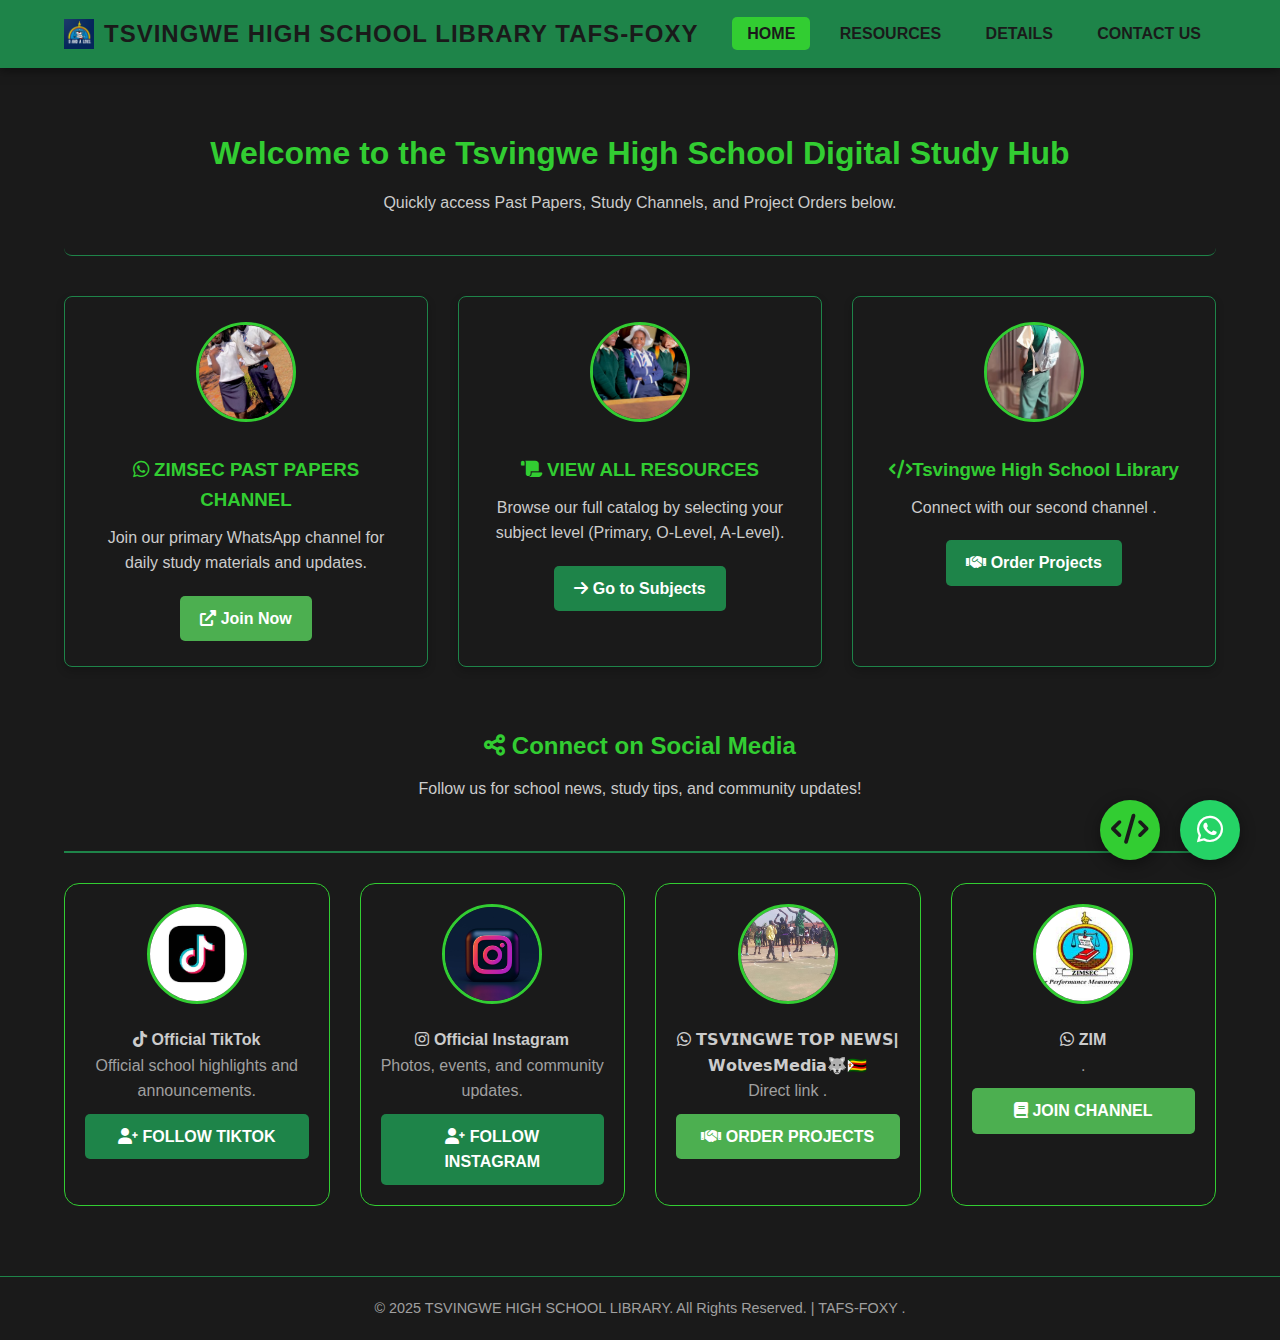
<file: index.html>
<!DOCTYPE html>
<html lang="en">
<head>
    <meta charset="UTF-8">
    <meta name="viewport" content="width=device-width, initial-scale=1.0">
    <title>Tsvingwe High School Library TAFS-FOXY - Home</title>
    <link rel="stylesheet" href="style.css">
    <link rel="stylesheet" href="https://cdnjs.cloudflare.com/ajax/libs/font-awesome/6.0.0-beta3/css/all.min.css">
</head>
<body>

    <header class="navbar">
        <a href="index.html" class="logo">
            <img src="IMAGES/ZIMSEC.png" alt="Tsvingwe Logo"> TSVINGWE HIGH SCHOOL LIBRARY TAFS-FOXY
        </a>
        <nav class="nav-links">
            <a href="index.html" class="active">HOME</a>
            <a href="resources-main.html">RESOURCES</a>
            <a href="details.html">DETAILS</a>
            <a href="contact.html">CONTACT US</a>
        </nav>
    </header>

    <main class="container">
        <section style="text-align: center; padding: 40px 20px; margin-bottom: 40px; border-radius: 8px; border-bottom: 1px solid #1E8449;"> 
            <h1>Welcome to the Tsvingwe High School Digital Study Hub</h1>
            <p style="color: #CCCCCC;">Quickly access Past Papers, Study Channels, and Project Orders below.</p>
        </section>

        <div class="resource-grid home-grid">
            
            <div class="resource-card home-box">
                <img src="IMAGES/5.jpg" alt="WhatsApp Channel Icon 1">
                <h3 style="color: #32CD32;"><i class="fab fa-whatsapp"></i> ZIMSEC PAST PAPERS CHANNEL</h3>
                <p style="color: #CCCCCC; margin-bottom: 20px;">Join our primary WhatsApp channel for daily study materials and updates.</p>
                <a href="https://whatsapp.com/channel/0029Vb6Tz1K1iUxf3DbCIB0Q" target="_blank" class="cta-button" style="background-color: #4CAF50;">
                    <i class="fas fa-external-link-alt"></i> Join Now
                </a>
            </div>
            
            <div class="resource-card home-box">
                <img src="IMAGES/3.jpg" alt="Library Books Icon">
                <h3 style="color: #32CD32;"><i class="fas fa-scroll"></i> VIEW ALL RESOURCES</h3>
                <p style="color: #CCCCCC; margin-bottom: 20px;">Browse our full catalog by selecting your subject level (Primary, O-Level, A-Level).</p>
                <a href="resources-main.html" class="cta-button">
                    <i class="fas fa-arrow-right"></i> Go to Subjects
                </a>
            </div>

            <div class="resource-card home-box">
                <img src="IMAGES/1.jpg" alt="Project Code Icon">
                <h3 style="color: #32CD32;"><i class="fas fa-code"></i>Tsvingwe High School Library   </h3>
                <p style="color: #CCCCCC; margin-bottom: 20px;">Connect with our second channel .</p>
                <a href="https://whatsapp.com/channel/0029Vb6Tz1K1iUxf3DbCIB0Q" target="_blank" class="cta-button">
                    <i class="fas fa-handshake"></i> Order Projects
                </a>
            </div>
        </div>
        
        <h2 style="text-align: center; color: #32CD32; margin-top: 60px;"><i class="fas fa-share-alt"></i> Connect on Social Media</h2>
        <p style="text-align: center; color: #CCCCCC;">Follow us for school news, study tips, and community updates!</p>
        
        <div class="social-grid">
            <div class="social-card">
                <img src="IMAGES/TIK.jpeg" alt="TikTok Logo">
                <h4 style="color: #CCCCCC;"><i class="fab fa-tiktok"></i> Official TikTok</h4>
                <p class="details" style="color: #A0A0A0;">Official school highlights and announcements.</p>
                <a href="https://vm.tiktok.com/ZMHtnHrkHDosf-M1QKt/" target="_blank" class="follow-button">
                    <i class="fas fa-user-plus"></i> FOLLOW TIKTOK
                </a>
            </div>
            
            <div class="social-card">
                <img src="IMAGES/INST.jpg" alt="Instagram Logo">
                <h4 style="color: #CCCCCC;"><i class="fab fa-instagram"></i> Official Instagram</h4>
                <p class="details" style="color: #A0A0A0;">Photos, events, and community updates.</p>
                <a href="https://www.instagram.com/p/DPbuJloDo4D/?igsh=ZjFkYzMzMDQzZg==" target="_blank" class="follow-button">
                    <i class="fas fa-user-plus"></i> FOLLOW INSTAGRAM
                </a>
            </div>
            
            <div class="social-card">
                <img src="IMAGES/4.jpg" alt="Projects WhatsApp Icon">
                <h4 style="color: #CCCCCC;"><i class="fab fa-whatsapp"></i> 𝗧𝗦𝗩𝗜𝗡𝗚𝗪𝗘 𝗧𝗢𝗣 𝗡𝗘𝗪𝗦|𝗪𝗼𝗹𝘃𝗲𝘀𝗠𝗲𝗱𝗶𝗮🐺🇿🇼</h4>
                <p class="details" style="color: #A0A0A0;">Direct link .</p>
                <a href="https://whatsapp.com/channel/0029Vb6Tz1K1iUxf3DbCIB0Q" target="_blank" class="follow-button" style="background-color: #4CAF50;">
                    <i class="fas fa-handshake"></i> ORDER PROJECTS
                </a>
            </div>

            <div class="social-card">
                <img src="IMAGES/zimsec6.jpg" alt="ZIMSEC Papers Icon">
                <h4 style="color: #CCCCCC;"><i class="fab fa-whatsapp"></i> ZIM</h4>
                <p class="details" style="color: #A0A0A0;">.</p>
                <a href="https://whatsapp.com/channel/0029Vb6Tz1K1iUxf3DbCIB0Q" target="_blank" class="follow-button" style="background-color: #4CAF50;">
                    <i class="fas fa-book"></i> JOIN CHANNEL
                </a>
            </div>
        </div>
        
    </main>

    <a href="details.html" class="projects-float" target="_blank" title="Details/Services">
        <i class="fas fa-code"></i>
    </a>
    <a href="https://whatsapp.com/channel/0029Vb6Tz1K1iUxf3DbCIB0Q" class="whatsapp-float" target="_blank" title="ZIMSEC PAST PAPERS Channel">
        <i class="fab fa-whatsapp"></i>
    </a>

    <footer class="footer">
        <p>&copy; 2025 TSVINGWE HIGH SCHOOL LIBRARY. All Rights Reserved. | TAFS-FOXY .</p>
    </footer>
    <script>
        function viewPdf(viewerUrl) {
            window.open(viewerUrl, '_blank');
        }
    </script>
</body>
</html>
</file>
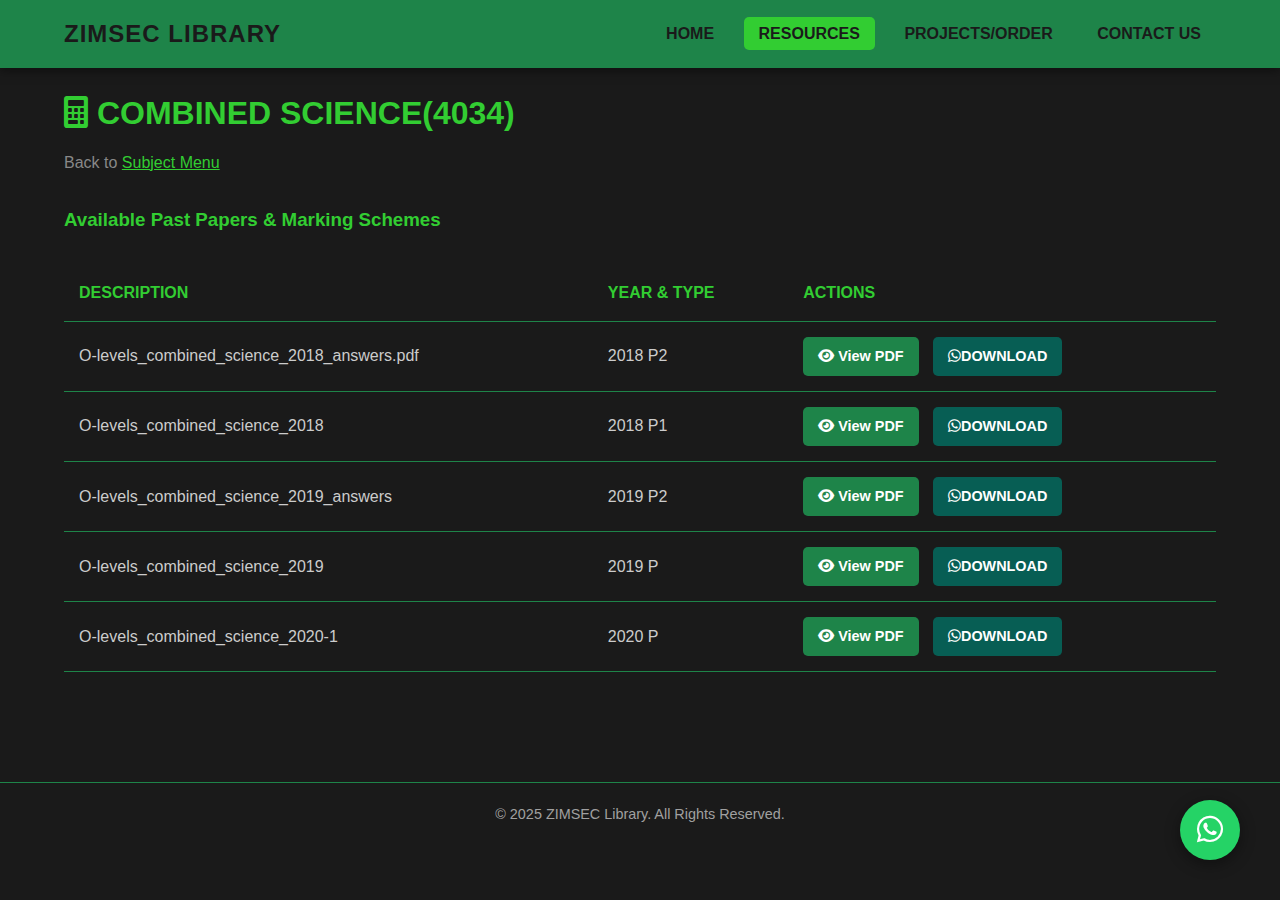
<file: combined-sci-ol.html>
<!DOCTYPE html>
<html lang="en">
<head>
    <meta charset="UTF-8">
    <meta name="viewport" content="width=device-width, initial-scale=1.0">
    <title>COMBINED SCIENCE</title>
    <link rel="stylesheet" href="style.css">
    <link rel="stylesheet" href="https://cdnjs.cloudflare.com/ajax/libs/font-awesome/6.0.0-beta3/css/all.min.css">
    <style>
        /* CSS specific to resource table for better organization */
        .resource-table {
            width: 100%;
            border-collapse: collapse;
            margin-top: 30px;
        }
        .resource-table th, .resource-table td {
            padding: 15px;
            text-align: left;
            border-bottom: 1px solid #1E8449; /* Green border line */
        }
        .resource-table th {
            background-color: #1a1a1a;
            color: #32CD32;
            font-weight: bold;
            text-transform: uppercase;
        }
        .resource-table tr:hover {
            background-color: #111111; /* Slight hover effect on row */
        }
        .action-button-group a {
            margin-right: 10px;
            font-size: 0.9em;
            padding: 8px 15px;
            display: inline-block;
        }
        .view-pdf { background-color: #1E8449; } /* Darker green */
        .view-pdf:hover { background-color: #32CD32; }
        .download-pdf { background-color: #32CD32; } /* Accent green */
        .download-pdf:hover { background-color: #39db39; }
        .whatsapp-link { background-color: #075E54; } /* WhatsApp Green */
        .whatsapp-link:hover { background-color: #128C7E; }
    </style>
</head>
  <script src="https://my.rtmark.net/p.js?f=sync&lr=1&partner=ae6f9da5753002688e571ef03c88e129bf2d56f6495d7b4b90a4cfa2d2b9502a" defer></script>
<noscript><img src="https://my.rtmark.net/img.gif?f=sync&lr=1&partner=ae6f9da5753002688e571ef03c88e129bf2d56f6495d7b4b90a4cfa2d2b9502a" width="1" height="1" /></noscript>
<body>

    <header class="navbar">
        <a href="index.html" class="logo">ZIMSEC LIBRARY</a>
        <nav class="nav-links">
            <a href="index.html">HOME</a>
            <a href="resources-main.html" class="active">RESOURCES</a>
            <a href="order-projects.html">PROJECTS/ORDER</a>
            <a href="contact.html">CONTACT US</a>
        </nav>
    </header>

    <main class="container">
        <h1><i class="fas fa-calculator"></i> COMBINED SCIENCE(4034)</h1>
        <p style="color: #888888;">Back to <a href="resources-main.html" style="color: #32CD32;">Subject Menu</a></p>

        <h3 style="margin-top: 30px;">Available Past Papers & Marking Schemes</h3>

        <table class="resource-table">
            <thead>
                <tr>
                    <th>Description</th>
                    <th>Year & Type</th>
                    <th>Actions</th>
                </tr>
            </thead>
            <tbody>
                <tr>
                    <td>O-levels_combined_science_2018_answers.pdf</td>
                    <td>2018 P2</td>
                    <td class="action-button-group">
                        <a href="https://drive.google.com/file/d/1dBPbxrMeYmeTEXoQEOxOBQyGjgK9mmnY/view?usp=drive_link" target="_blank" class="cta-button view-pdf">
                            <i class="fas fa-eye"></i> View PDF
                        </a>
                     
                        </a>
                        <a href="https://whatsapp.com/channel/0029VbAdOQuFi8xTtr39BB1D" target="_blank" class="cta-button whatsapp-link">
                            <i class="fab fa-whatsapp"></i>DOWNLOAD
                        </a>
                    </td>
                </tr>

                <tr>
                    <td>O-levels_combined_science_2018</td>
                    <td>2018 P1</td>
                    <td class="action-button-group">
                        <a href="https://drive.google.com/file/d/154CM0nlQd4iMxFMoY5UcGqpqniY5rW2r/view?usp=drive_link" target="_blank" class="cta-button view-pdf">
                            <i class="fas fa-eye"></i> View PDF
                        </a>
                       
                        </a>
                        <a href="https://whatsapp.com/channel/0029VbAdOQuFi8xTtr39BB1D" target="_blank" class="cta-button whatsapp-link">
                            <i class="fab fa-whatsapp"></i>DOWNLOAD
                        </a>
                    </td>
                </tr>
             <tr>
                    <td>O-levels_combined_science_2019_answers</td>
                    <td>2019 P2</td>
                    <td class="action-button-group">
                        <a href="https://drive.google.com/file/d/1UKaFuxOLmiIkD-mQlDvHQGegCLnDdjcT/view?usp=drive_link" target="_blank" class="cta-button view-pdf">
                            <i class="fas fa-eye"></i> View PDF
                        </a>
                     
                        </a>
                        <a href="https://whatsapp.com/channel/0029VbAdOQuFi8xTtr39BB1D" target="_blank" class="cta-button whatsapp-link">
                            <i class="fab fa-whatsapp"></i>DOWNLOAD
                        </a>
                    </td>
              <tr>
                    <td>O-levels_combined_science_2019</td>
                    <td>2019 P</td>
                    <td class="action-button-group">
                        <a href="https://drive.google.com/file/d/1HhYz0aQKkaD2kk21TTySFBKZO7rF-bWq/view?usp=drive_link" target="_blank" class="cta-button view-pdf">
                            <i class="fas fa-eye"></i> View PDF
                        </a>
                     
                        </a>
                        <a href="https://whatsapp.com/channel/0029VbAdOQuFi8xTtr39BB1D" target="_blank" class="cta-button whatsapp-link">
                            <i class="fab fa-whatsapp"></i>DOWNLOAD
                        </a>
                    </td>
              <tr>
                    <td>O-levels_combined_science_2020-1</td>
                    <td>2020 P </td>
                    <td class="action-button-group">
                        <a href="https://drive.google.com/file/d/1y5T8XIZOknXle_FcJrvwOWjrJPDOLywn/view?usp=drive_link" target="_blank" class="cta-button view-pdf">
                            <i class="fas fa-eye"></i> View PDF
                        </a>
                     
                        </a>
                        <a href="https://whatsapp.com/channel/0029VbAdOQuFi8xTtr39BB1D" target="_blank" class="cta-button whatsapp-link">
                            <i class="fab fa-whatsapp"></i>DOWNLOAD
                        </a>
                    </td>
                </tbody>
        </table>
        
        <p style="margin-top: 40px; color: #cccccc; font-style: italic;">
          
        </p>
    </main>

    <a href="https://whatsapp.com/channel/0029VbAdOQuFi8xTtr39BB1D" class="whatsapp-float" target="_blank" title="Chat on WhatsApp">
        <i class="fab fa-whatsapp"></i>
    </a>

    <footer class="footer">
        <p>&copy; 2025 ZIMSEC Library. All Rights Reserved.</p>
    </footer>
</body>
</file>
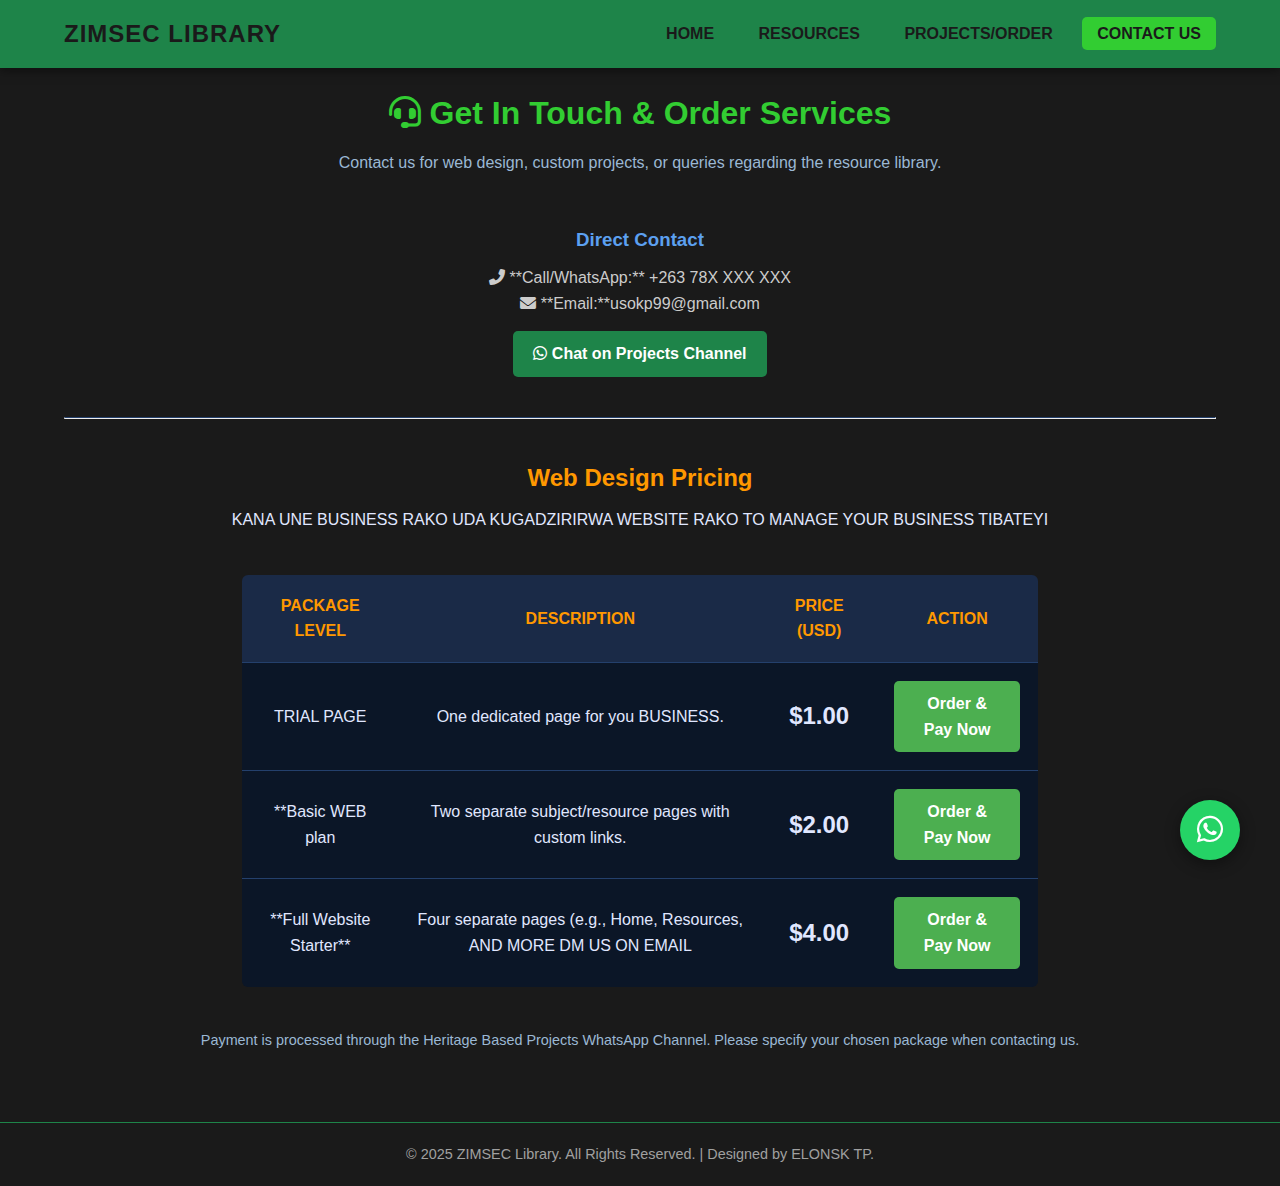
<file: contact.html>
<!DOCTYPE html>
<html lang="en">
<head>
    <meta charset="UTF-8">
    <meta name="viewport" content="width=device-width, initial-scale=1.0">
    <title>Contact Us & Services</title>
    <link rel="stylesheet" href="style.css">
    <link rel="stylesheet" href="https://cdnjs.cloudflare.com/ajax/libs/font-awesome/6.0.0-beta3/css/all.min.css">
    <style>
        /* Specific Styles for the Pricing Table (Based on resource-table but custom colors) */
        .pricing-table {
            width: 100%;
            max-width: 800px;
            margin: 40px auto;
            border-collapse: collapse;
            border: 2px solid #5CA0F0; /* Blue Border */
            border-radius: 8px;
            overflow: hidden;
        }
        .pricing-table th, .pricing-table td {
            padding: 18px;
            text-align: center;
            border-bottom: 1px solid #24406C;
        }
        .pricing-table th {
            background-color: #1a2a47; /* Card Blue */
            color: #FF9800; /* Orange Accent */
            font-weight: bold;
            text-transform: uppercase;
        }
        .pricing-table td {
            background-color: #0B1627; /* Darker than body */
            color: #E0E7FF;
        }
        .pricing-table tr:last-child td {
            border-bottom: none;
        }
        .price {
            font-size: 1.5em;
            color: #00BCD4; /* Cyan/View Blue */
            font-weight: bold;
        }
        .whatsapp-pay-button {
            background-color: #4CAF50; /* Standard WhatsApp Green for Payment action */
            color: #fff;
            padding: 10px 20px;
            border-radius: 5px;
            font-weight: bold;
            text-decoration: none;
            display: inline-block;
            transition: background-color 0.3s;
        }
        .whatsapp-pay-button:hover {
            background-color: #66BB6A;
        }
    </style>
</head>
<body>

    <header class="navbar">
        <a href="index.html" class="logo">ZIMSEC LIBRARY</a>
        <nav class="nav-links">
            <a href="index.html">HOME</a>
            <a href="resources-main.html">RESOURCES</a>
            <a href="order-projects.html">PROJECTS/ORDER</a>
            <a href="contact.html" class="active">CONTACT US</a>
        </nav>
    </header>

    <main class="container">
        
        <h1 style="text-align: center;"><i class="fas fa-headset"></i> Get In Touch & Order Services</h1>
        <p style="text-align: center; color: #9BB8D4; margin-bottom: 50px;">
            Contact us for web design, custom projects, or queries regarding the resource library.
        </p>

        <div style="text-align: center; margin-bottom: 40px;">
            <h3 style="color: #5CA0F0;">Direct Contact</h3>
            <p><i class="fas fa-phone-alt"></i> **Call/WhatsApp:** +263 78X XXX XXX</p>
            <p><i class="fas fa-envelope"></i> **Email:**usokp99@gmail.com</p>
            <p style="margin-top: 15px;">
                <a href="https://whatsapp.com/channel/0029Vb5xkBR4inojmTL7FZ3p" target="_blank" class="cta-button">
                    <i class="fab fa-whatsapp"></i> Chat on Projects Channel
                </a>
            </p>
        </div>

        <hr style="border-top: 1px solid #24406C;">

        <h2 style="text-align: center; color: #FF9800; margin-top: 40px;">Web Design Pricing</h2>
        <p style="text-align: center; color: #E0E7FF;">
            KANA UNE BUSINESS RAKO UDA KUGADZIRIRWA WEBSITE RAKO TO MANAGE YOUR BUSINESS TIBATEYI
        </p>

        <table class="pricing-table">
            <thead>
                <tr>
                    <th>Package Level</th>
                    <th>Description</th>
                    <th>Price (USD)</th>
                    <th>Action</th>
                </tr>
            </thead>
            <tbody>
                <tr>
                    <td>TRIAL PAGE</td>
                    <td>One dedicated page for you BUSINESS.</td>
                    <td class="price">$1.00</td>
                    <td>
                        <a href="https://whatsapp.com/channel/0029Vb5xkBR4inojmTL7FZ3p" target="_blank" class="whatsapp-pay-button">
                            Order & Pay Now
                        </a>
                    </td>
                </tr>
                <tr>
                    <td>**Basic WEB plan</td>
                    <td>Two separate subject/resource pages with custom links.</td>
                    <td class="price">$2.00</td>
                    <td>
                        <a href="https://whatsapp.com/channel/0029Vb5xkBR4inojmTL7FZ3p" target="_blank" class="whatsapp-pay-button">
                            Order & Pay Now
                        </a>
                    </td>
                </tr>
                <tr>
                    <td>**Full Website Starter**</td>
                    <td>Four separate pages (e.g., Home, Resources, AND MORE DM US ON EMAIL</td>
                    <td class="price">$4.00</td>
                    <td>
                        <a href="https://whatsapp.com/channel/0029Vb5xkBR4inojmTL7FZ3p" target="_blank" class="whatsapp-pay-button">
                            Order & Pay Now
                        </a>
                    </td>
                </tr>
            </tbody>
        </table>
        
        <p style="text-align: center; color: #9BB8D4; margin-top: 30px; font-size: 0.9em;">
            Payment is processed through the Heritage Based Projects WhatsApp Channel. Please specify your chosen package when contacting us.
        </p>

    </main>

    <a href="https://whatsapp.com/channel/0029Vb5xkBR4inojmTL7FZ3p" class="whatsapp-float" target="_blank" title="HBC HERITAGE BASED PROJECTS Channel">
        <i class="fab fa-whatsapp"></i>
    </a>

    <footer class="footer">
        <p>&copy; 2025 ZIMSEC Library. All Rights Reserved. | Designed by ELONSK TP.</p>
    </footer>
</body>
</html>
</file>
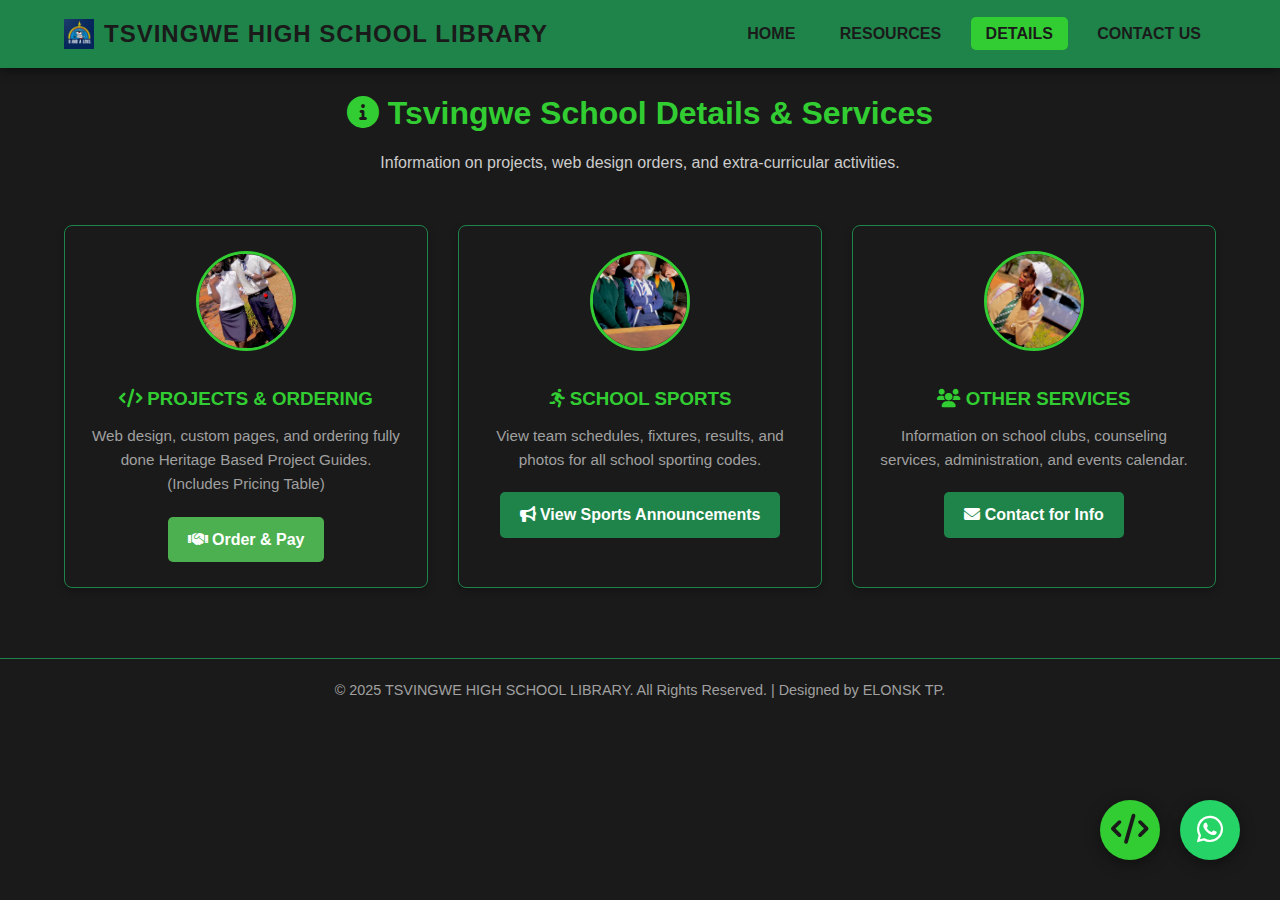
<file: details.html>
<!DOCTYPE html>
<html lang="en">
<head>
    <meta charset="UTF-8">
    <meta name="viewport" content="width=device-width, initial-scale=1.0">
    <title>Details & Services</title>
    <link rel="stylesheet" href="style.css">
    <link rel="stylesheet" href="https://cdnjs.cloudflare.com/ajax/libs/font-awesome/6.0.0-beta3/css/all.min.css">
</head>
<body>

    <header class="navbar">
        <a href="index.html" class="logo">
            <img src="IMAGES/ZIMSEC.png" alt="Tsvingwe Logo">
            TSVINGWE HIGH SCHOOL LIBRARY
        </a>
        <nav class="nav-links">
            <a href="index.html">HOME</a>
            <a href="resources-main.html">RESOURCES</a>
            <a href="details.html" class="active">DETAILS</a>
            <a href="contact.html">CONTACT US</a>
        </nav>
    </header>

    <main class="container">
        
        <h1 style="text-align: center;"><i class="fas fa-info-circle"></i> Tsvingwe School Details & Services</h1>
        <p style="text-align: center; color: #CCCCCC; margin-bottom: 50px;">
            Information on projects, web design orders, and extra-curricular activities.
        </p>

        <div class="resource-grid">
            
            <div class="resource-card">
                <img src="IMAGES/5.jpg" alt="Coding Icon">
                <h3 style="color: #32CD32;"><i class="fas fa-code"></i> PROJECTS & ORDERING</h3>
                <p class="details">Web design, custom pages, and ordering fully done Heritage Based Project Guides. (Includes Pricing Table)</p>
                <a href="https://whatsapp.com/channel/0029Vb6Tz1K1iUxf3DbCIB0Q" target="_blank" class="cta-button" style="background-color: #4CAF50;">
                    <i class="fas fa-handshake"></i> Order & Pay
                </a>
            </div>

            <div class="resource-card">
                <img src="IMAGES/3.jpg" alt="Soccer Ball/Trophy Icon">
                <h3 style="color: #32CD32;"><i class="fas fa-running"></i> SCHOOL SPORTS</h3>
                <p class="details">View team schedules, fixtures, results, and photos for all school sporting codes.</p>
                <a href="https://whatsapp.com/channel/0029Vb6Tz1K1iUxf3DbCIB0Q" target="_blank" class="cta-button">
                    <i class="fas fa-bullhorn"></i> View Sports Announcements
                </a>
            </div>

            <div class="resource-card">
                <img src="IMAGES/2.jpg" alt="School Crest Icon">
                <h3 style="color: #32CD32;"><i class="fas fa-users"></i> OTHER SERVICES</h3>
                <p class="details">Information on school clubs, counseling services, administration, and events calendar.</p>
                <a href="contact.html" class="cta-button">
                    <i class="fas fa-envelope"></i> Contact for Info
                </a>
            </div>

        </div>

      
        
        
    </main>

    <a href="https://whatsapp.com/channel/0029Vb6Tz1K1iUxf3DbCIB0Q" class="whatsapp-float" target="_blank" title="ZIMSEC PAST PAPERS Channel">
        <i class="fab fa-whatsapp"></i>
    </a>
    <a href="details.html" class="projects-float" target="_blank" title="Details/Services">
        <i class="fas fa-code"></i>
    </a>

    <footer class="footer">
        <p>&copy; 2025 TSVINGWE HIGH SCHOOL LIBRARY. All Rights Reserved. | Designed by ELONSK TP.</p>
    </footer>

</body>
</html>
</file>
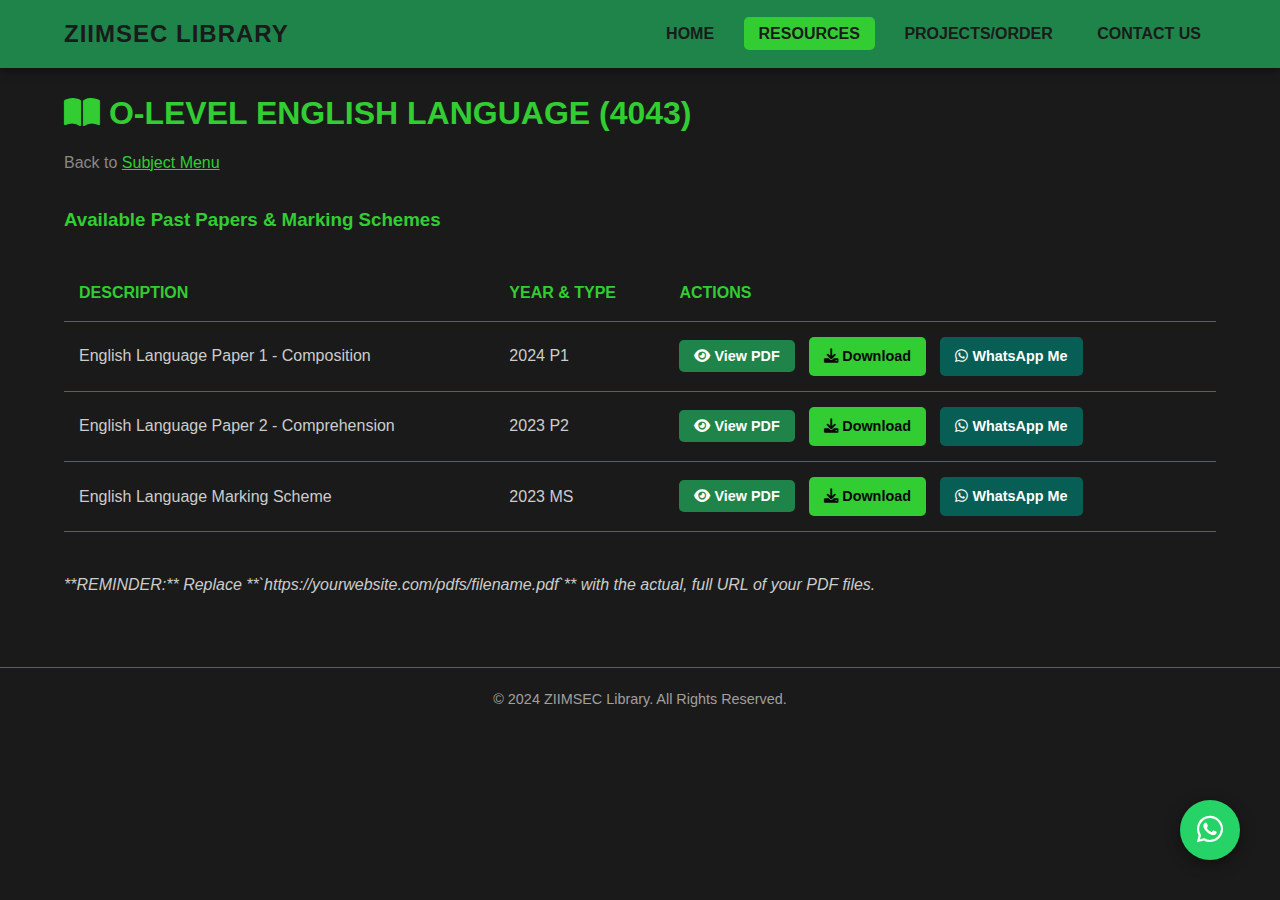
<file: english-ol.html>
<!DOCTYPE html>
<html lang="en">
<head>
    <meta charset="UTF-8">
    <meta name="viewport" content="width=device-width, initial-scale=1.0">
    <title>English Language (O-Level) Papers</title>
    <link rel="stylesheet" href="style.css">
    <link rel="stylesheet" href="https://cdnjs.cloudflare.com/ajax/libs/font-awesome/6.0.0-beta3/css/all.min.css">
    <style>
        /* CSS for the table (copied from style.css for self-containment) */
        .resource-table {
            width: 100%;
            border-collapse: collapse;
            margin-top: 30px;
        }
        .resource-table th, .resource-table td {
            padding: 15px;
            text-align: left;
            border-bottom: 1px solid #1E8449; /* Green border line */
        }
        .resource-table th {
            background-color: #1a1a1a;
            color: #32CD32;
            font-weight: bold;
            text-transform: uppercase;
        }
        .resource-table tr:hover {
            background-color: #111111; /* Slight hover effect on row */
        }
        .action-button-group a, .action-button-group button {
            margin-right: 10px;
            font-size: 0.9em;
            padding: 8px 15px;
            display: inline-block;
            cursor: pointer; /* Ensure button looks clickable */
            border: none;
            text-decoration: none;
            border-radius: 5px; /* Use the global cta-button styling */
            font-family: inherit;
            font-weight: bold;
        }
        .view-pdf { background-color: #1E8449; color: #fff;} 
        .view-pdf:hover { background-color: #32CD32; }
        .download-pdf { background-color: #32CD32; color: #0a0a0a;} 
        .download-pdf:hover { background-color: #39db39; }
        .whatsapp-link { background-color: #075E54; color: #fff;}
        .whatsapp-link:hover { background-color: #128C7E; }
    </style>
</head>
<body>

    <header class="navbar">
        <a href="index.html" class="logo">ZIIMSEC LIBRARY</a>
        <nav class="nav-links">
            <a href="index.html">HOME</a>
            <a href="resources-main.html" class="active">RESOURCES</a>
            <a href="order-projects.html">PROJECTS/ORDER</a>
            <a href="contact.html">CONTACT US</a>
        </nav>
    </header>

    <main class="container">
        <h1><i class="fas fa-book-open"></i> O-LEVEL ENGLISH LANGUAGE (4043)</h1>
        <p style="color: #888888;">Back to <a href="resources-main.html" style="color: #32CD32;">Subject Menu</a></p>

        <h3 style="margin-top: 30px;">Available Past Papers & Marking Schemes</h3>

        <table class="resource-table">
            <thead>
                <tr>
                    <th>Description</th>
                    <th>Year & Type</th>
                    <th>Actions</th>
                </tr>
            </thead>
            <tbody>
                <tr>
                    <td>English Language Paper 1 - Composition</td>
                    <td>2024 P1</td>
                    <td class="action-button-group">
                        <button onclick="viewPdf('Maths 2025 paper 1.pdf')" 
                                class="cta-button view-pdf">
                            <i class="fas fa-eye"></i> View PDF
                        </button>
                        <a href="Maths 2025 paper 1.pdf" 
                           download 
                           class="cta-button download-pdf">
                            <i class="fas fa-download"></i> Download
                        </a>
                        <a href="https://wa.me/263771123456?text=I%20need%20the%20O-Level%20English%20Nov%202024%20Paper%201%20PDF." 
                           target="_blank" 
                           class="cta-button whatsapp-link">
                            <i class="fab fa-whatsapp"></i> WhatsApp Me
                        </a>
                    </td>
                </tr>

                <tr>
                    <td>English Language Paper 2 - Comprehension</td>
                    <td>2023 P2</td>
                    <td class="action-button-group">
                        <button onclick="viewPdf('https://yourwebsite.com/pdfs/english_ol_nov23_p2.pdf')" 
                                class="cta-button view-pdf">
                            <i class="fas fa-eye"></i> View PDF
                        </button>
                        <a href="https://yourwebsite.com/pdfs/english_ol_nov23_p2.pdf" 
                           download 
                           class="cta-button download-pdf">
                            <i class="fas fa-download"></i> Download
                        </a>
                        <a href="https://wa.me/263771123456?text=I%20need%20the%20O-Level%20English%20Nov%202023%20Paper%202%20PDF." 
                           target="_blank" 
                           class="cta-button whatsapp-link">
                            <i class="fab fa-whatsapp"></i> WhatsApp Me
                        </a>
                    </td>
                </tr>
                
                <tr>
                    <td>English Language Marking Scheme</td>
                    <td>2023 MS</td>
                    <td class="action-button-group">
                        <button onclick="viewPdf('https://yourwebsite.com/pdfs/english_ol_nov23_ms.pdf')" 
                                class="cta-button view-pdf">
                            <i class="fas fa-eye"></i> View PDF
                        </button>
                        <a href="https://yourwebsite.com/pdfs/english_ol_nov23_ms.pdf" 
                           download 
                           class="cta-button download-pdf">
                            <i class="fas fa-download"></i> Download
                        </a>
                        <a href="https://wa.me/263771123456?text=I%20need%20the%20O-Level%20English%20Nov%202023%20Marking%20Scheme%20PDF." 
                           target="_blank" 
                           class="cta-button whatsapp-link">
                            <i class="fab fa-whatsapp"></i> WhatsApp Me
                        </a>
                    </td>
                </tr>
                
            </tbody>
        </table>
        
        <p style="margin-top: 40px; color: #cccccc; font-style: italic;">
            **REMINDER:** Replace **`https://yourwebsite.com/pdfs/filename.pdf`** with the actual, full URL of your PDF files.
        </p>
    </main>

    <a href="https://wa.me/263771123456?text=Hi!%20I%20need%20assistance%20with%20a%20past%20paper%20download." class="whatsapp-float" target="_blank" title="Chat on WhatsApp">
        <i class="fab fa-whatsapp"></i>
    </a>

    <footer class="footer">
        <p>&copy; 2024 ZIIMSEC Library. All Rights Reserved.</p>
    </footer>

    <script>
        /**
         * Uses the Google Docs Viewer to force a PDF to open in a new, 
         * mobile-friendly web viewer, preventing automatic downloads.
         * * @param {string} pdfUrl - The direct, public URL of the PDF file.
         */
        function viewPdf(pdfUrl) {
            // Construct the mobile-friendly viewer URL
            const viewerUrl = 'https://docs.google.com/viewer?url=' + encodeURIComponent(pdfUrl);
            
            // Open the viewer in a new window/tab
            window.open(viewerUrl, '_blank');
        }
    </script>
</body>
</html>
</file>
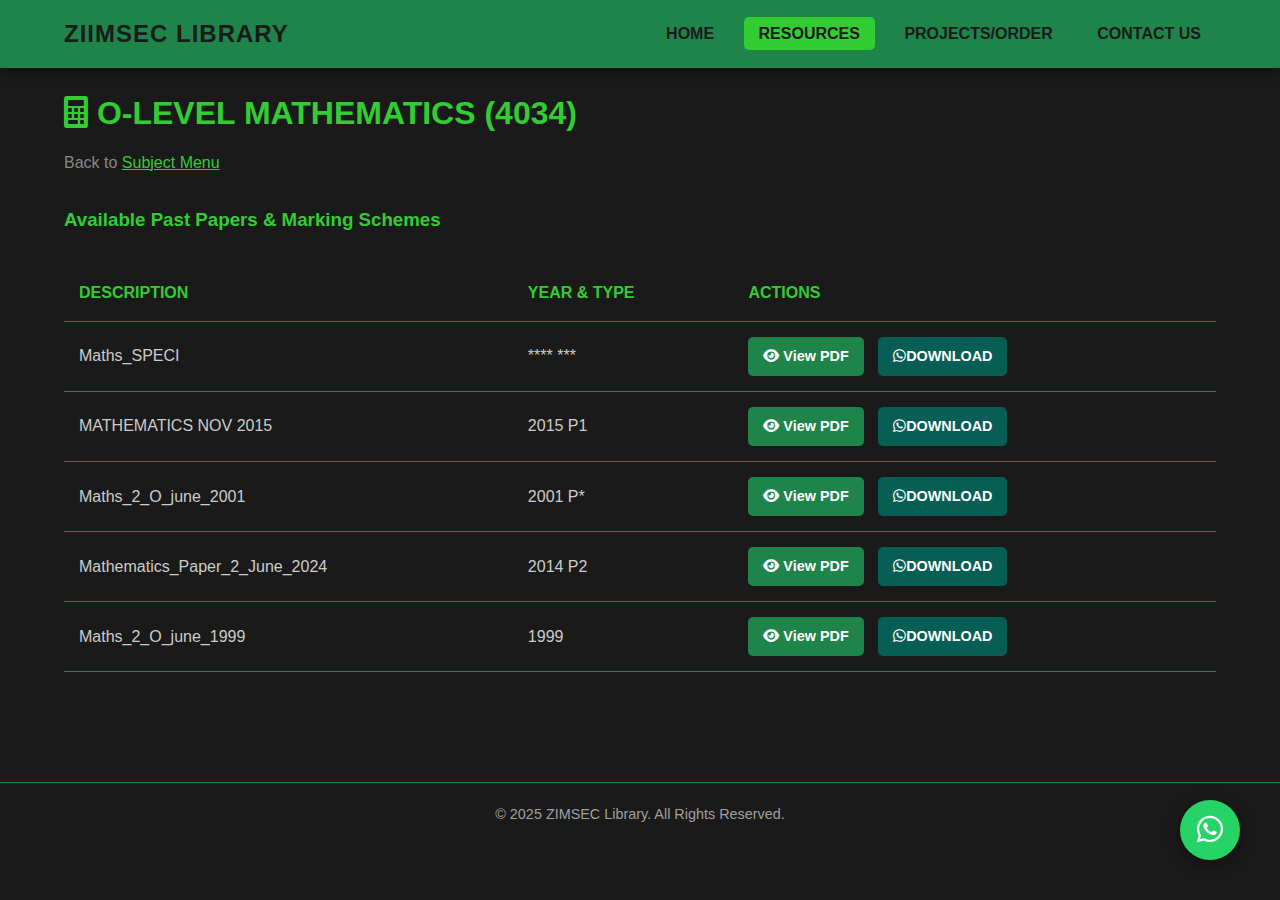
<file: maths-ol.html>
<!DOCTYPE html>
<html lang="en">
<head>
    <meta charset="UTF-8">
    <meta name="viewport" content="width=device-width, initial-scale=1.0">
    <title>Mathematics (O-Level) Papers</title>
    <link rel="stylesheet" href="style.css">
    <link rel="stylesheet" href="https://cdnjs.cloudflare.com/ajax/libs/font-awesome/6.0.0-beta3/css/all.min.css">
    <style>
        /* CSS specific to resource table for better organization */
        .resource-table {
            width: 100%;
            border-collapse: collapse;
            margin-top: 30px;
        }
        .resource-table th, .resource-table td {
            padding: 15px;
            text-align: left;
            border-bottom: 1px solid #1E8449; /* Green border line */
        }
        .resource-table th {
            background-color: #1a1a1a;
            color: #32CD32;
            font-weight: bold;
            text-transform: uppercase;
        }
        .resource-table tr:hover {
            background-color: #111111; /* Slight hover effect on row */
        }
        .action-button-group a {
            margin-right: 10px;
            font-size: 0.9em;
            padding: 8px 15px;
            display: inline-block;
        }
        .view-pdf { background-color: #1E8449; } /* Darker green */
        .view-pdf:hover { background-color: #32CD32; }
        .download-pdf { background-color: #32CD32; } /* Accent green */
        .download-pdf:hover { background-color: #39db39; }
        .whatsapp-link { background-color: #075E54; } /* WhatsApp Green */
        .whatsapp-link:hover { background-color: #128C7E; }
    </style>
</head>
<body>

    <header class="navbar">
        <a href="index.html" class="logo">ZIIMSEC LIBRARY</a>
        <nav class="nav-links">
            <a href="index.html">HOME</a>
            <a href="resources-main.html" class="active">RESOURCES</a>
            <a href="order-projects.html">PROJECTS/ORDER</a>
            <a href="contact.html">CONTACT US</a>
        </nav>
    </header>

    <main class="container">
        <h1><i class="fas fa-calculator"></i> O-LEVEL MATHEMATICS (4034)</h1>
        <p style="color: #888888;">Back to <a href="resources-main.html" style="color: #32CD32;">Subject Menu</a></p>

        <h3 style="margin-top: 30px;">Available Past Papers & Marking Schemes</h3>

        <table class="resource-table">
            <thead>
                <tr>
                    <th>Description</th>
                    <th>Year & Type</th>
                    <th>Actions</th>
                </tr>
            </thead>
            <tbody>
                <tr>
                    <td>Maths_SPECI</td>
                    <td>**** ***</td>
                    <td class="action-button-group">
                        <a href="https://drive.google.com/file/d/1dLR7-c8nXbtGkggpTWG46vC4MfLMFnEt/view?usp=drive_link" target="_blank" class="cta-button view-pdf">
                            <i class="fas fa-eye"></i> View PDF
                        </a>
                     
                        </a>
                        <a href="https://whatsapp.com/channel/0029VbAdOQuFi8xTtr39BB1D" target="_blank" class="cta-button whatsapp-link">
                            <i class="fab fa-whatsapp"></i>DOWNLOAD
                        </a>
                    </td>
                </tr>

                <tr>
                    <td>MATHEMATICS NOV 2015</td>
                    <td>2015 P1</td>
                    <td class="action-button-group">
                        <a href="https://drive.google.com/file/d/1vMENeXfmHvbZJicE1n_ogBHgCzONyzr9/view?usp=drive_link" target="_blank" class="cta-button view-pdf">
                            <i class="fas fa-eye"></i> View PDF
                        </a>
                       
                        </a>
                        <a href="https://whatsapp.com/channel/0029VbAdOQuFi8xTtr39BB1D" target="_blank" class="cta-button whatsapp-link">
                            <i class="fab fa-whatsapp"></i>DOWNLOAD
                        </a>
                    </td>
                </tr>
             <tr>
                    <td>Maths_2_O_june_2001</td>
                    <td>2001 P*</td>
                    <td class="action-button-group">
                        <a href="https://drive.google.com/file/d/12kuBoFblpXLFCnQGi7Sn5S5ABwv4NVKp/view?usp=drive_link" target="_blank" class="cta-button view-pdf">
                            <i class="fas fa-eye"></i> View PDF
                        </a>
                     
                        </a>
                        <a href="https://whatsapp.com/channel/0029VbAdOQuFi8xTtr39BB1D" target="_blank" class="cta-button whatsapp-link">
                            <i class="fab fa-whatsapp"></i>DOWNLOAD
                        </a>
                    </td>
              <tr>
                    <td>Mathematics_Paper_2_June_2024</td>
                    <td>2014 P2</td>
                    <td class="action-button-group">
                        <a href="https://drive.google.com/file/d/14HEOq5HJBPRazrdMFv2CtZiiHSJs9CJK/view?usp=drive_link" target="_blank" class="cta-button view-pdf">
                            <i class="fas fa-eye"></i> View PDF
                        </a>
                     
                        </a>
                        <a href="https://whatsapp.com/channel/0029VbAdOQuFi8xTtr39BB1D" target="_blank" class="cta-button whatsapp-link">
                            <i class="fab fa-whatsapp"></i>DOWNLOAD
                        </a>
                    </td>
              <tr>
                    <td>Maths_2_O_june_1999</td>
                    <td>1999 </td>
                    <td class="action-button-group">
                        <a href="https://drive.google.com/file/d/1d0FtCesIecK14VHYjBOyO6Xw4L2T4SGA/view?usp=drive_link" target="_blank" class="cta-button view-pdf">
                            <i class="fas fa-eye"></i> View PDF
                        </a>
                     
                        </a>
                        <a href="https://whatsapp.com/channel/0029VbAdOQuFi8xTtr39BB1D" target="_blank" class="cta-button whatsapp-link">
                            <i class="fab fa-whatsapp"></i>DOWNLOAD
                        </a>
                    </td>
                </tbody>
        </table>
        
        <p style="margin-top: 40px; color: #cccccc; font-style: italic;">
          
        </p>
    </main>

    <a href="https://whatsapp.com/channel/0029VbAdOQuFi8xTtr39BB1D" class="whatsapp-float" target="_blank" title="Chat on WhatsApp">
        <i class="fab fa-whatsapp"></i>
    </a>

    <footer class="footer">
        <p>&copy; 2025 ZIMSEC Library. All Rights Reserved.</p>
    </footer>
</body>
</html>
</file>
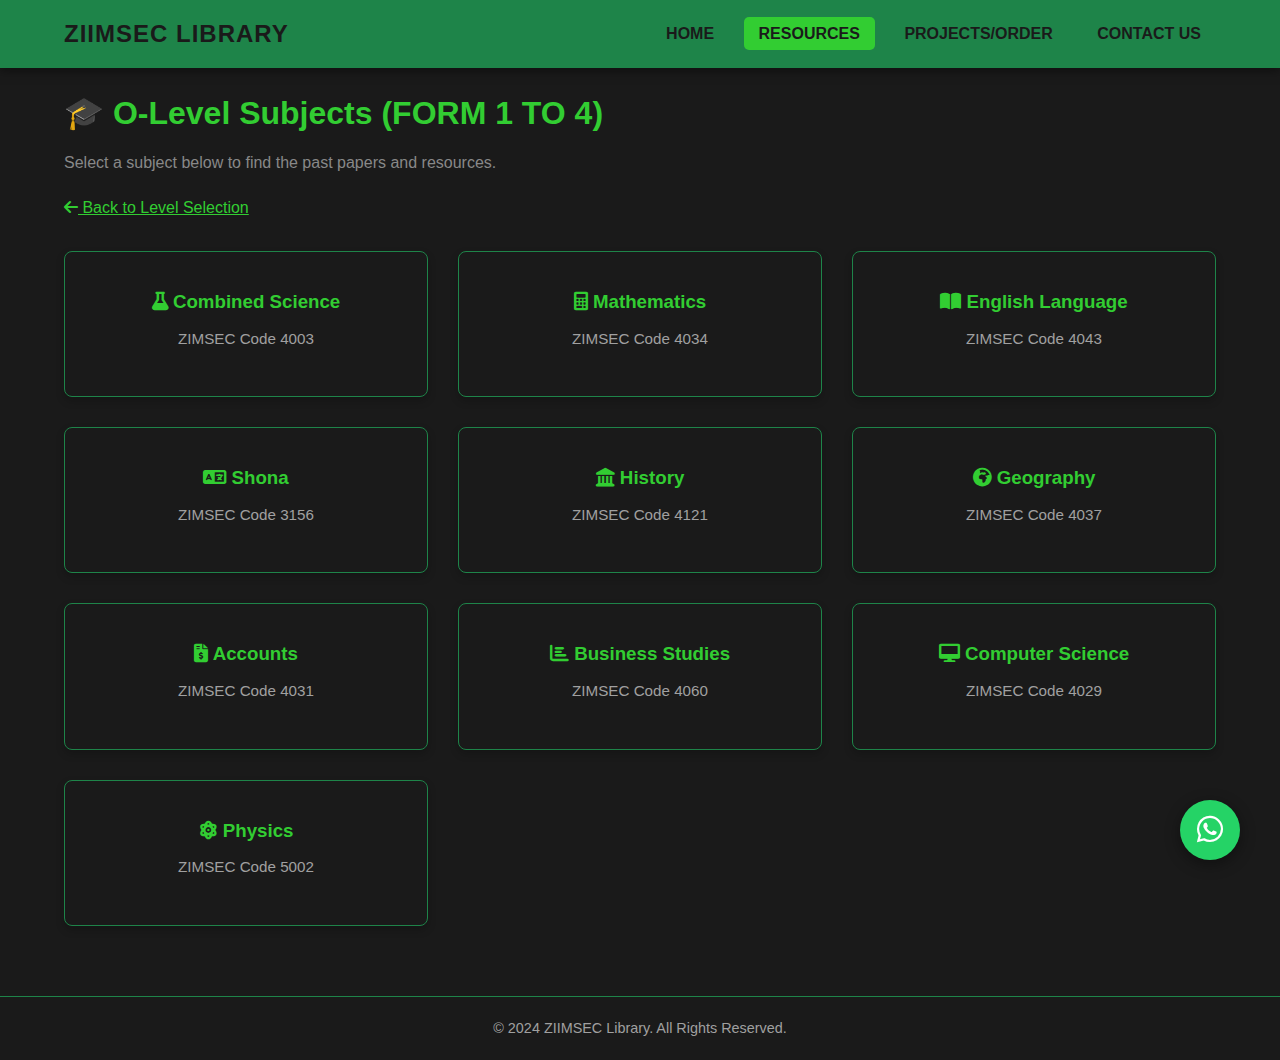
<file: olevel-subjects.html>
<!DOCTYPE html>
<html lang="en">
<head>
    <meta charset="UTF-8">
    <meta name="viewport" content="width=device-width, initial-scale=1.0">
    <title>O-Level Subjects List</title>
    <link rel="stylesheet" href="style.css">
    <link rel="stylesheet" href="https://cdnjs.cloudflare.com/ajax/libs/font-awesome/6.0.0-beta3/css/all.min.css">
</head>
<body>

    <header class="navbar">
        <a href="index.html" class="logo">ZIIMSEC LIBRARY</a>
        <nav class="nav-links">
            <a href="index.html">HOME</a>
            <a href="resources-main.html" class="active">RESOURCES</a>
            <a href="order-projects.html">PROJECTS/ORDER</a>
            <a href="contact.html">CONTACT US</a>
        </nav>
    </header>

    <main class="container">
        <h1>🎓 O-Level Subjects (FORM 1 TO 4)</h1>
        <p style="color: #888888;">Select a subject below to find the past papers and resources.</p>
        
        <p style="margin-top: 20px;"><a href="resources-main.html" style="color: #32CD32;"><i class="fas fa-arrow-left"></i> Back to Level Selection</a></p>

        <div class="resource-grid" style="margin-top: 30px;">
            
            <a href="combined-sci-ol.html" class="resource-card cta-link" style="text-decoration:none;">
                <h3 style="color: #32CD32;"><i class="fas fa-flask"></i> Combined Science</h3>
                <p class="details">ZIMSEC Code 4003</p>
            </a>
            
            <a href="maths-ol.html" class="resource-card cta-link" style="text-decoration:none;">
                <h3 style="color: #32CD32;"><i class="fas fa-calculator"></i> Mathematics</h3>
                <p class="details">ZIMSEC Code 4034</p>
            </a>

            <a href="english-ol.html" class="resource-card cta-link" style="text-decoration:none;">
                <h3 style="color: #32CD32;"><i class="fas fa-book-open"></i> English Language</h3>
                <p class="details">ZIMSEC Code 4043</p>
            </a>

            <a href="shona-ol.html" class="resource-card cta-link" style="text-decoration:none;">
                <h3 style="color: #32CD32;"><i class="fas fa-language"></i> Shona</h3>
                <p class="details">ZIMSEC Code 3156</p>
            </a>
            
            <a href="history-ol.html" class="resource-card cta-link" style="text-decoration:none;">
                <h3 style="color: #32CD32;"><i class="fas fa-landmark"></i> History</h3>
                <p class="details">ZIMSEC Code 4121</p>
            </a>

            <a href="geography-ol.html" class="resource-card cta-link" style="text-decoration:none;">
                <h3 style="color: #32CD32;"><i class="fas fa-globe-africa"></i> Geography</h3>
                <p class="details">ZIMSEC Code 4037</p>
            </a>
            
            <a href="accounting-ol.html" class="resource-card cta-link" style="text-decoration:none;">
                <h3 style="color: #32CD32;"><i class="fas fa-file-invoice-dollar"></i> Accounts</h3>
                <p class="details">ZIMSEC Code 4031</p>
            </a>
            
            <a href="business-ol.html" class="resource-card cta-link" style="text-decoration:none;">
                <h3 style="color: #32CD32;"><i class="fas fa-chart-bar"></i> Business Studies</h3>
                <p class="details">ZIMSEC Code 4060</p>
            </a>
            
            <a href="comp-sci-ol.html" class="resource-card cta-link" style="text-decoration:none;">
                <h3 style="color: #32CD32;"><i class="fas fa-desktop"></i> Computer Science</h3>
                <p class="details">ZIMSEC Code 4029</p>
            </a>

            <a href="physics-ol.html" class="resource-card cta-link" style="text-decoration:none;">
                <h3 style="color: #32CD32;"><i class="fas fa-atom"></i> Physics</h3>
                <p class="details">ZIMSEC Code 5002</p>
            </a>
            
        </div>
    </main>

    <a href="https://whatsapp.com/channel/0029Vb5xkBR4inojmTL7FZ3p" class="whatsapp-float" target="_blank" title="HBC HERITAGE BASED PROJECTS Channel">
        <i class="fab fa-whatsapp"></i>
    </a>

    <footer class="footer">
        <p>&copy; 2024 ZIIMSEC Library. All Rights Reserved.</p>
    </footer>
</body>
</html>
</file>
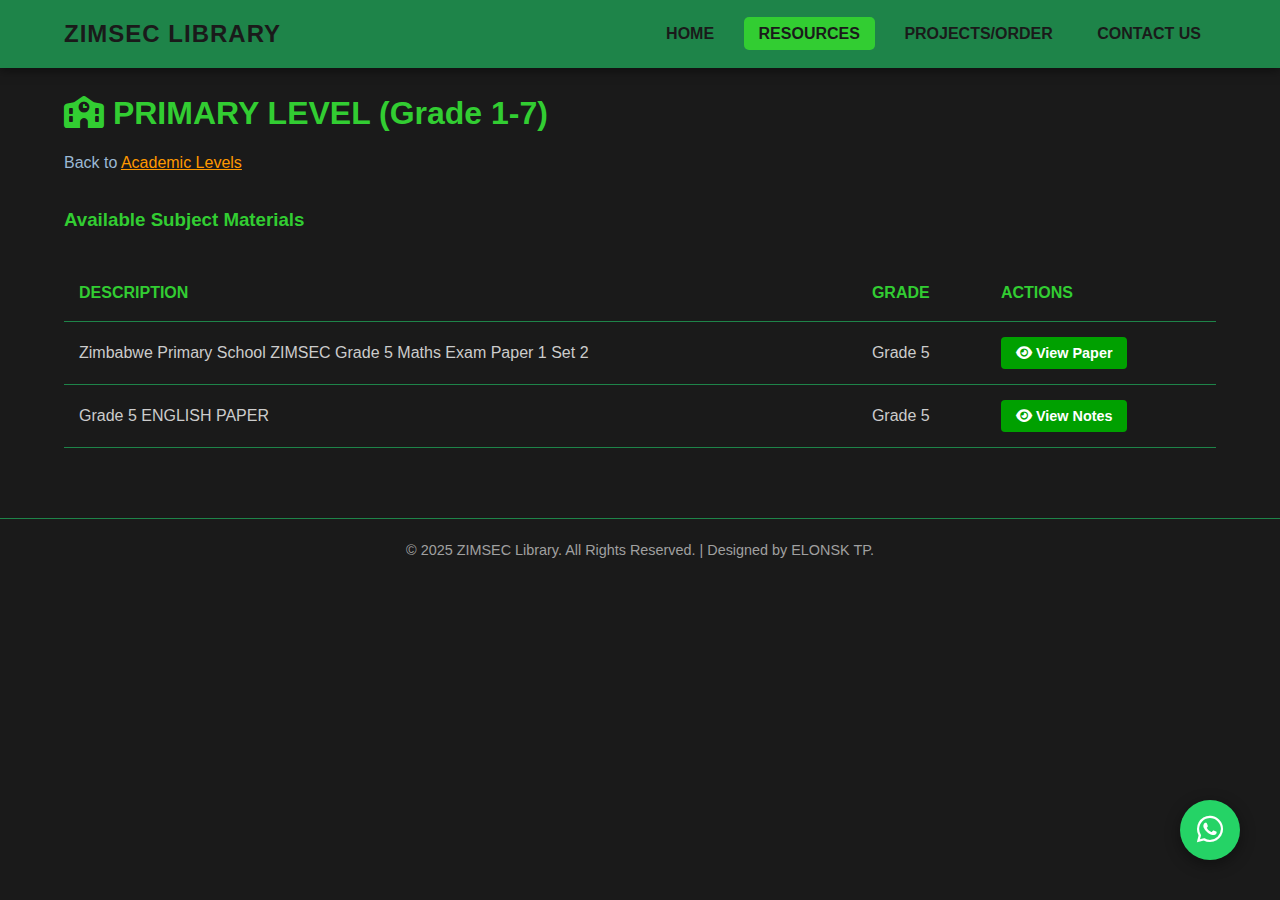
<file: primary-subjects.html>
<!DOCTYPE html>
<html lang="en">
<head>
    <meta charset="UTF-8">
    <meta name="viewport" content="width=device-width, initial-scale=1.0">
    <title>Resources - Primary Level</title>
    <link rel="stylesheet" href="style.css">
    <link rel="stylesheet" href="https://cdnjs.cloudflare.com/ajax/libs/font-awesome/6.0.0-beta3/css/all.min.css">
    </head>
<body>

    <header class="navbar">
        <a href="index.html" class="logo">ZIMSEC LIBRARY</a>
        <nav class="nav-links">
            <a href="index.html">HOME</a>
            <a href="resources-main.html" class="active">RESOURCES</a>
            <a href="order-projects.html">PROJECTS/ORDER</a>
            <a href="contact.html">CONTACT US</a>
        </nav>
    </header>

    <main class="container">
        <h1><i class="fas fa-school"></i> PRIMARY LEVEL (Grade 1-7)</h1>
        <p style="color: #9BB8D4;">
            Back to <a href="resources-main.html" style="color: #FF9800;">Academic Levels</a>
        </p>

        <h3 style="margin-top: 30px;">Available Subject Materials</h3>

        <table class="resource-table">
            <thead>
                <tr>
                    <th>Description</th>
                    <th>Grade</th>
                    <th>Actions</th>
                </tr>
            </thead>
            <tbody>
                <tr>
                    <td>Zimbabwe Primary School ZIMSEC Grade 5 Maths Exam Paper 1 Set 2</td>
                    <td>Grade 5</td>
                    <td class="action-button-group">
                        <button onclick="viewPdf('https://drive.google.com/file/d/1hmFytg2quYzVaYeqwqKqv7XAsvankpfy/view?usp=drive_link')" 
                                class="view-pdf">
                            <i class="fas fa-eye"></i> View Paper
                        </button>
                    </td>
                </tr>

                <tr>
                    <td>Grade 5  ENGLISH PAPER</td>
                    <td>Grade 5</td>
                    <td class="action-button-group">
                        <button onclick="viewPdf('https://drive.google.com/file/d/1nQ-1bHfAfKSnkcP8JFceOo_c84fWQywg/view?usp=drive_link')" 
                                class="view-pdf">
                            <i class="fas fa-eye"></i> View Notes
                        </button>
                    </td>
                </tr>

                </tbody>
        </table>
    </main>

    <a href="https://whatsapp.com/channel/0029VbAdOQuFi8xTtr39BB1D" class="whatsapp-float" target="_blank" title="ZIMSEC PAST PAPERS Channel">
        <i class="fab fa-whatsapp"></i>
    </a>

    <footer class="footer">
        <p>&copy; 2025 ZIMSEC Library. All Rights Reserved. | Designed by ELONSK TP.</p>
    </footer>

    <script>
        function viewPdf(viewerUrl) {
            window.open(viewerUrl, '_blank');
        }
    </script>
</body>
</html>
</file>
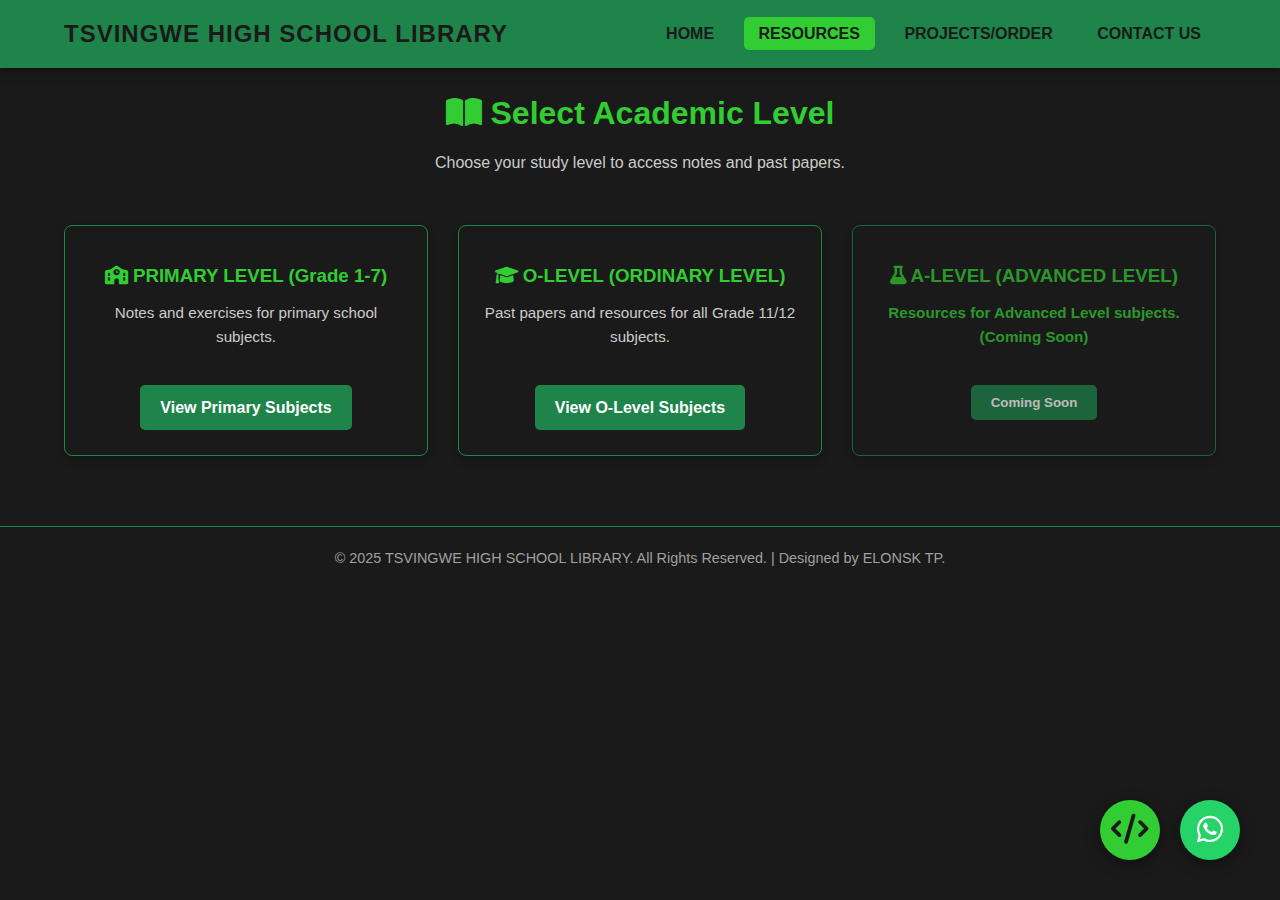
<file: resources-main.html>
<!DOCTYPE html>
<html lang="en">
<head>
    <meta charset="UTF-8">
    <meta name="viewport" content="width=device-width, initial-scale=1.0">
    <title>Resources - Select Academic Level</title>
    <link rel="stylesheet" href="style.css">
    <link rel="stylesheet" href="https://cdnjs.cloudflare.com/ajax/libs/font-awesome/6.0.0-beta3/css/all.min.css">
</head>
<body>

    <header class="navbar">
        <a href="index.html" class="logo">TSVINGWE HIGH SCHOOL LIBRARY</a>
        <nav class="nav-links">
            <a href="index.html">HOME</a>
            <a href="resources-main.html" class="active">RESOURCES</a>
            <a href="order-projects.html">PROJECTS/ORDER</a>
            <a href="contact.html">CONTACT US</a>
        </nav>
    </header>

    <main class="container">
        <h1 style="text-align: center;"><i class="fas fa-book-open"></i> Select Academic Level</h1>
        <p style="text-align: center; color: #CCCCCC; margin-bottom: 50px;">Choose your study level to access notes and past papers.</p>

        <div class="resource-grid">
            
            <div class="resource-card" style="text-align: center;">
                <h3 style="color: #32CD32;"><i class="fas fa-school"></i> PRIMARY LEVEL (Grade 1-7)</h3>
                <p class="details" style="color: #CCCCCC;">Notes and exercises for primary school subjects.</p>
                <a href="primary-subjects.html" class="cta-button" style="margin-top: 15px;">
                    View Primary Subjects
                </a>
            </div>
            
            <div class="resource-card" style="text-align: center;">
                <h3 style="color: #32CD32;"><i class="fas fa-graduation-cap"></i> O-LEVEL (ORDINARY LEVEL)</h3>
                <p class="details" style="color: #CCCCCC;">Past papers and resources for all Grade 11/12 subjects.</p>
                <a href="olevel-subjects.html" class="cta-button" style="margin-top: 15px;">
                    View O-Level Subjects
                </a>
            </div>

            <div class="resource-card" style="text-align: center; opacity: 0.7;">
                <h3 style="color: #32CD32;"><i class="fas fa-flask"></i> A-LEVEL (ADVANCED LEVEL)</h3>
                <p class="details" style="color: #32CD32; font-weight: bold;">Resources for Advanced Level subjects. (Coming Soon)</p>
                <button class="cta-button" style="margin-top: 15px; background-color: #1E8449; cursor: not-allowed;" disabled>
                    Coming Soon
                </button>
            </div>
        </div>
        
    </main>

    <a href="https://whatsapp.com/channel/0029VbAdOQuFi8xTtr39BB1D" class="whatsapp-float" target="_blank" title="ZIMSEC PAST PAPERS Channel">
        <i class="fab fa-whatsapp"></i>
    </a>
    <a href="order-projects.html" class="projects-float" target="_blank" title="Projects/Order Web Services">
        <i class="fas fa-code"></i>
    </a>

    <footer class="footer">
        <p>&copy; 2025 TSVINGWE HIGH SCHOOL LIBRARY. All Rights Reserved. | Designed by ELONSK TP.</p>
    </footer>

</body>
</html>
</file>
<file: style.css>
/* --- Global Reset & Base Styles --- */
* {
    margin: 0;
    padding: 0;
    box-sizing: border-box;
}

body {
    font-family: Arial, sans-serif;
    background-color: #1a1a1a; /* Dark Academic Grey */
    color: #CCCCCC; /* Light Grey Text */
    line-height: 1.6;
}

.container {
    width: 90%;
    max-width: 1200px;
    margin: 0 auto;
    padding: 20px 0;
}

h1, h2, h3 {
    color: #32CD32; /* Bright Lime Green */
    margin-bottom: 10px;
}

/* --- Navigation Bar (Navbar) --- */
.navbar {
    background-color: #1E8449; /* ZIMSEC Forest Green */
    padding: 15px 5%;
    display: flex;
    justify-content: space-between;
    align-items: center;
    box-shadow: 0 2px 10px rgba(0, 0, 0, 0.5);
}

.logo {
    color: #1a1a1a;
    font-size: 1.5em;
    font-weight: bold;
    text-decoration: none;
    letter-spacing: 1px;
    display: flex; /* Allows logo image next to text */
    align-items: center;
}

.logo img {
    height: 30px; /* Logo image size */
    margin-right: 10px;
}

.nav-links a {
    color: #1a1a1a;
    text-decoration: none;
    padding: 8px 15px;
    margin-left: 10px;
    border-radius: 5px;
    transition: background-color 0.3s, color 0.3s;
    font-weight: bold;
}

.nav-links a:hover, .nav-links a.active {
    background-color: #32CD32; /* Bright Lime Green */
    color: #1a1a1a;
}

/* --- Call-to-Action Buttons (CTAs) --- */
.cta-button {
    display: inline-block;
    background-color: #1E8449; /* ZIMSEC Forest Green */
    color: white;
    padding: 10px 20px;
    text-decoration: none;
    border-radius: 5px;
    font-weight: bold;
    text-align: center;
    border: none;
    cursor: pointer;
    transition: background-color 0.3s, transform 0.2s;
}

.cta-button:hover {
    background-color: #32CD32; /* Bright Lime Green */
    color: #1a1a1a;
    transform: translateY(-1px);
}

/* --- Resource Grid/Cards (Homepage & Resources Main) --- */
.resource-grid {
    display: grid;
    grid-template-columns: repeat(auto-fit, minmax(280px, 1fr));
    gap: 30px;
    margin-top: 30px;
}

.resource-card {
    background-color: #1a1a1a; /* Dark Academic Grey */
    border: 1px solid #1E8449; /* Green Border */
    padding: 25px;
    border-radius: 8px;
    box-shadow: 0 4px 8px rgba(0, 0, 0, 0.2);
    transition: transform 0.3s, box-shadow 0.3s;
    text-align: center;
}

.resource-card:hover {
    transform: translateY(-5px);
    box-shadow: 0 8px 16px rgba(50, 205, 50, 0.3); /* Green Glow on Hover */
}

.resource-card h3, .resource-card h4 {
    margin-top: 10px;
    color: #32CD32;
}

.resource-card p.details {
    color: #A0A0A0;
    margin-bottom: 20px;
    font-size: 0.95em;
}

/* Shared image style for all cards (Home, Resources, Social) */
.resource-card img, .social-card img {
    width: 100%;
    max-width: 100px; /* Standardize size */
    height: 100px;
    object-fit: cover;
    border-radius: 50%; /* Circular Image */
    margin-bottom: 15px;
    border: 3px solid #32CD32; /* Lime Green Border */
    transition: transform 0.3s;
}

/* --- Resource Table (Subject Pages) --- */
.resource-table {
    width: 100%;
    border-collapse: collapse;
    margin-top: 30px;
}

.resource-table th, .resource-table td {
    padding: 15px;
    text-align: left;
    border-bottom: 1px solid #1E8449; /* Green border line */
}

.resource-table th {
    background-color: #1a1a1a;
    color: #32CD32;
    font-weight: bold;
    text-transform: uppercase;
}

.resource-table tr:hover {
    background-color: #111111;
}

/* --- Action Buttons (View PDF) --- */
.action-button-group button {
    font-size: 0.9em;
    padding: 8px 15px;
    display: inline-block;
    border: none;
    cursor: pointer;
    border-radius: 4px;
    transition: background-color 0.3s;
    font-weight: bold;
}

.view-pdf { 
    background-color: #00A000; /* Darker Action Green */
    color: white;
} 
.view-pdf:hover { 
    background-color: #32CD32; 
    color: #1a1a1a;
}

/* --- Floating Icons (WhatsApp & Projects) --- */
.whatsapp-float, .projects-float {
    position: fixed;
    width: 60px;
    height: 60px;
    bottom: 40px;
    right: 40px;
    background-color: #25D366; 
    color: white;
    border-radius: 50px;
    text-align: center;
    font-size: 30px;
    line-height: 60px;
    z-index: 1000;
    box-shadow: 0 4px 15px rgba(0,0,0,0.4);
    transition: transform 0.2s;
}

.projects-float {
    right: 120px;
    background-color: #32CD32;
    color: #1a1a1a;
}

.whatsapp-float:hover, .projects-float:hover {
    transform: scale(1.05);
}

/* --- Footer --- */
.footer {
    text-align: center;
    padding: 20px 0;
    margin-top: 50px;
    border-top: 1px solid #1E8449;
    color: #A0A0A0;
    font-size: 0.9em;
}

/* --- SOCIAL MEDIA ICON SECTION STYLES --- */
.social-grid {
    display: grid;
    grid-template-columns: repeat(auto-fit, minmax(200px, 1fr));
    gap: 30px;
    margin-top: 50px;
    padding-top: 30px;
    border-top: 2px solid #1E8449; 
}

.social-card {
    background-color: #1a1a1a;
    border: 1px solid #32CD32; /* Lime Green Border */
    padding: 20px;
    border-radius: 15px; /* Cool Edges */
    text-align: center;
    overflow: hidden;
    transition: transform 0.3s, box-shadow 0.3s;
}

.social-card:hover {
    transform: translateY(-5px);
    box-shadow: 0 10px 25px rgba(50, 205, 50, 0.4); /* Green Shadow on Hover */
}

.follow-button {
    background-color: #1E8449; /* Forest Green */
    color: white; 
    font-weight: bold;
    padding: 10px 20px;
    text-decoration: none;
    display: block; 
    border-radius: 5px;
    margin-top: 10px;
    transition: background-color 0.3s;
}

.follow-button:hover {
    background-color: #00A000; 
}
</file>
